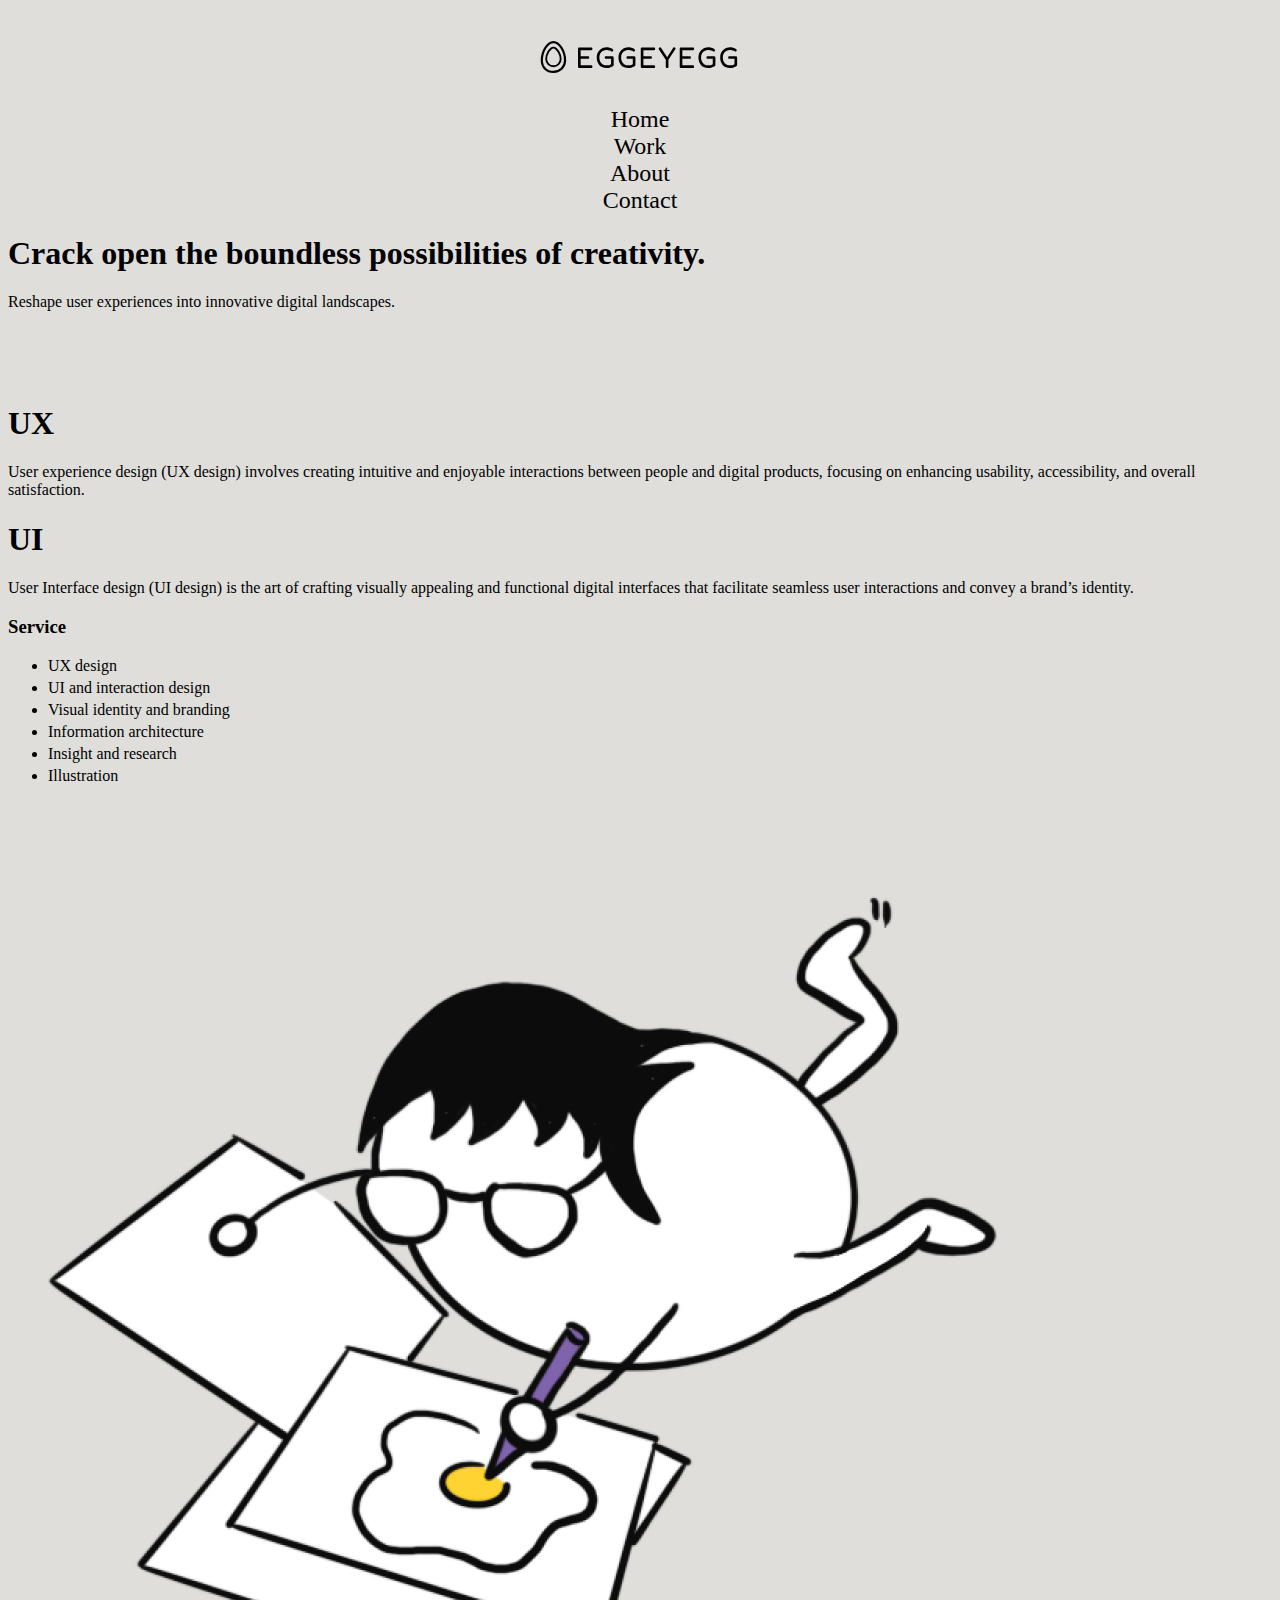
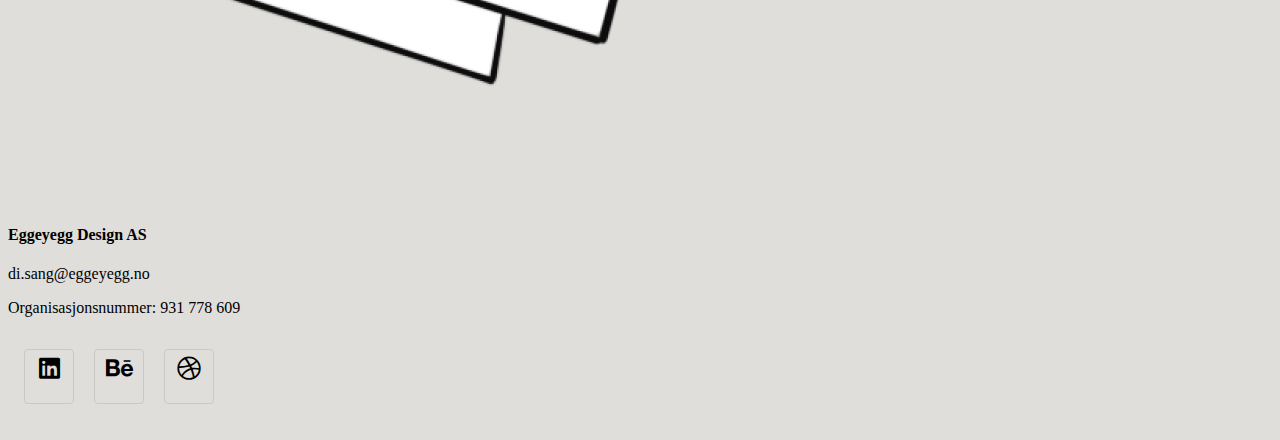
<file: index.html>
<!DOCTYPE HTML>

<html>
<head>
    <title>Eggeyegg</title>
    <meta charset="utf-8">
    <meta name="viewport" content="width=device-width, initial-scale=1, user-scalable=no" />
    <link href="https://cdn.jsdelivr.net/npm/bootstrap@5.3.1/dist/css/bootstrap.min.css" rel="stylesheet"
        integrity="sha384-4bw+/aepP/YC94hEpVNVgiZdgIC5+VKNBQNGCHeKRQN+PtmoHDEXuppvnDJzQIu9" crossorigin="anonymous">
    <link rel="stylesheet" href="assets/css/egg.css" />
    <noscript>
        <link rel="stylesheet" href="assets/css/noscript.css" />
    </noscript>

</head>

<body>
    <!-- Header -->
    <header>
        <div class="d-flex row border-bottom border-secondary">
            <div class="ps-3 col-md-1  border-end border-secondary"></div>
            <div class="d-flex row col-md-10 flex-fill  ">
            <!-- Logo -->
            <div class="p-2 col-md-3 border-end border-secondary">
                <div class="box">
                    <div class="imgwrap">
                        <a href="index.html"><img src="images/egglogo.svg" alt="" /></a>
                    </div>
                </div>
            </div>

             <!-- Nav -->
             <div class="d-flex p-2 col-md-9 justify-content-end align-items-center border-secondary">
                <nav class=" d-flex row justify-content-center mx-4">
                    <div class="mx-2 col-md-2"><a href="index.html" class="atg text-decoration-underline">Home</a></div>
                    <div class="mx-2 col-md-2"><a href="work.html" class="atg ">Work</a></div>
                    <div class="mx-2 col-md-2"><a href="about.html" class="atg">About</a></div>
                    <div class="mx-2 col-md-2"><a href="contact.html" class="atg ">Contact</a>
                    </div>
                    <!--<div class="mx-3 col-md-2"><a href="about.html">About</a></div>
                <div class="mx-3 col-md-2"><a href="contact.html">Contact</a></div>-->
                </nav>
            </div>
            </div>
            <div class="pe-3 col-md-1  border-start border-secondary"></div>
        </div>
    </header>

    <!-- Main -->
    <main class="d-flex mb-5">
        <div class="ps-3 col-md-1 "></div>
        <div class="p-4 col-md-10 flex-fill">
            <header>
                <h1 class="display-1 fw-bold">Crack open the boundless possibilities of creativity.</h1>
                <p class="fs-5 font-monospace fw-medium pt-3">Reshape user experiences into innovative digital landscapes.</p>
            </header>
            <div class="spacer"></div>
            <section class="d-flex pb-4 col-md-9 border-bottom border-secondary">
               <div class="row">
                <div class="px-4 col-md-6 border-start border-secondary">
                    <h1 class="fw-bold">UX</h1>
                    <p class="fs-5 font-monospace fw-medium">User experience design (UX design) involves creating intuitive and enjoyable
                        interactions
                        between people and digital products, focusing on enhancing usability, accessibility,
                        and
                        overall satisfaction.</p>
                </div>
                <div class="px-4 col-md-6 border-start border-end border-secondary">
                    <h1 class="fw-bold">UI</h1>
                    <p  class="fs-5 font-monospace fw-medium">User Interface design (UI design) is the art of crafting visually appealing and
                        functional
                        digital interfaces that facilitate seamless user interactions and convey a brand’s
                        identity.
                    </p>
                </div>
            </div>
             
            </section>
            <section class="d-flex mt-5">
                <div class="row">
                <div class="pt-4 ps-4 col-md-6">
                    <h3 class="pb-2 fw-bold">Service</h3>
                    <ul class="fs-5 font-monospace">
                        <li>UX design</li>
                        <li>UI and interaction design</li>
                        <li>Visual identity and branding</li>
                        <li>Information architecture</li>
                        <li>Insight and research</li>
                        <li>Illustration</li>
                    </ul>
                </div>
                <img src="images/egg.png" class="img-fluid col-md-6 float-end" alt="service image">
            </div>
            </section>
        </div>
        <div class="pe-3 col-md-1 "></div>
    </main>


    <footer>
        <div class="d-flex pt-4 text-white bg-black ">
            <div class="ps-3 col-md-1"></div>
            <div class="col-md-10 row">
            <section class="col-md-9 p-4">
                <h4 class="pb-4">Eggeyegg Design AS</h4>
                <div class="font-monospace">
                    <p>di.sang@eggeyegg.no</p>
                <p>Organisasjonsnummer: 931 778 609</p>
            </div>
    
            </section>
            <section class="col-md-3 p-4">
                <ul class="icons float-end">
                    <li><a href="https://www.linkedin.com/company/eggeyegg-design-as" class="icon brands style2 fa-linkedin"><span class="label">Linkedin</span></a></li>
                    <li><a href="https://www.behance.net/dumblesong" class="icon brands style2 fa-behance"><span class="label">Behance</span></a></li>
                    <li><a href="https://dribbble.com/dumblesong" class="icon brands style2 fa-dribbble"><span class="label">Dribbble</span></a></li>
                </ul>
            </section>
        </div>
            <div class="ps-3 col-md-1"></div>

        </div>
    </footer>


    <script src="https://cdn.jsdelivr.net/npm/bootstrap@5.3.1/dist/js/bootstrap.bundle.min.js"
        integrity="sha384-HwwvtgBNo3bZJJLYd8oVXjrBZt8cqVSpeBNS5n7C8IVInixGAoxmnlMuBnhbgrkm"
        crossorigin="anonymous"></script>

        <!-- Scripts -->
	<script src="assets/js/jquery.min.js"></script>
	<script src="assets/js/browser.min.js"></script>
	<script src="assets/js/breakpoints.min.js"></script>
	<script src="assets/js/util.js"></script>
	<script src="assets/js/main.js"></script>

</body>
</html>
</file>
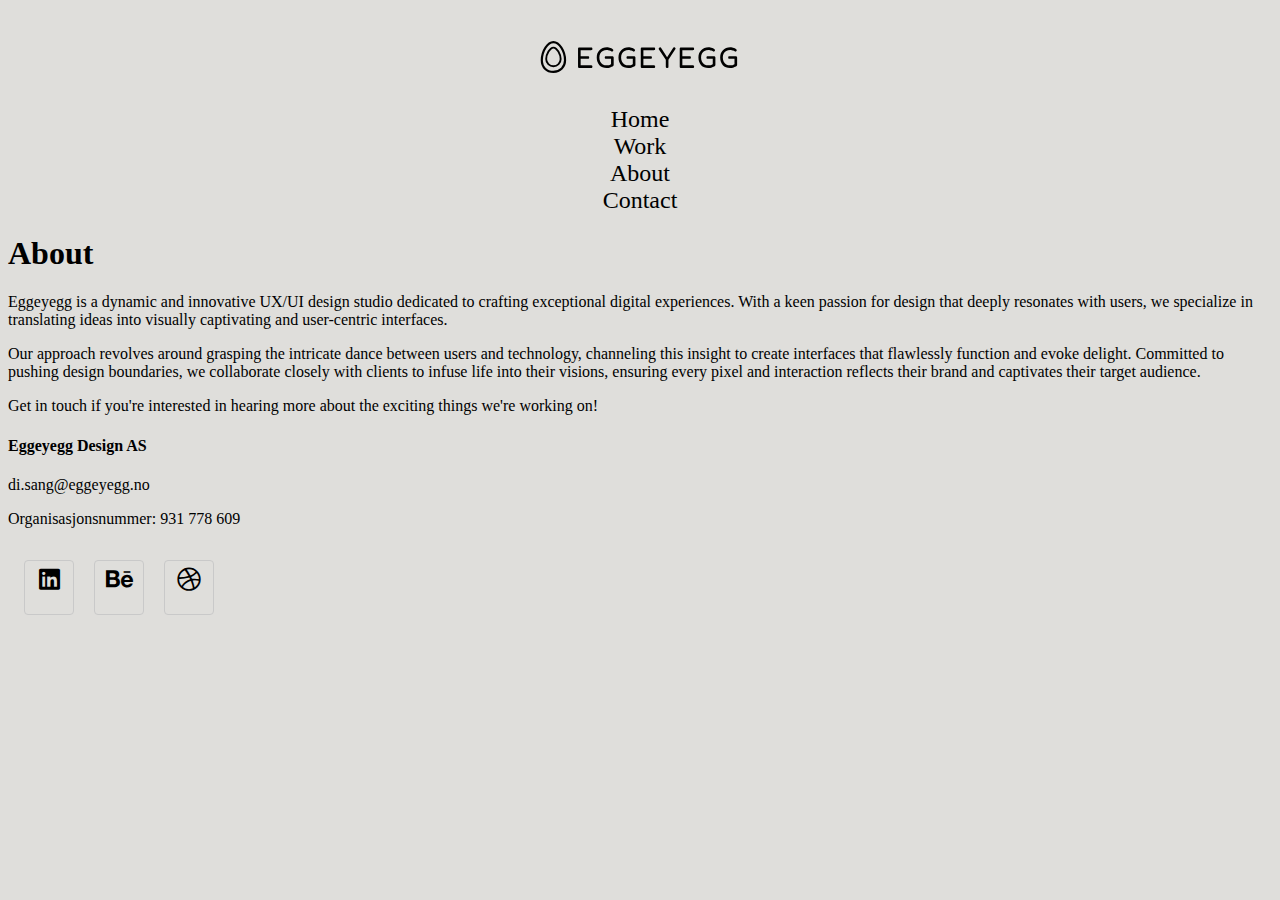
<file: about.html>
<!DOCTYPE HTML>

<html>

<head>
    <title>Eggeyegg</title>
    <meta charset="utf-8">
    <meta name="viewport" content="width=device-width, initial-scale=1, user-scalable=no" />
    <link href="https://cdn.jsdelivr.net/npm/bootstrap@5.3.1/dist/css/bootstrap.min.css" rel="stylesheet"
        integrity="sha384-4bw+/aepP/YC94hEpVNVgiZdgIC5+VKNBQNGCHeKRQN+PtmoHDEXuppvnDJzQIu9" crossorigin="anonymous">
    <link rel="stylesheet" href="assets/css/egg.css" />
    <noscript>
        <link rel="stylesheet" href="assets/css/noscript.css" />
    </noscript>

</head>

<body>
    <!-- Header -->
    <header>
        <div class="d-flex row border-bottom border-secondary">
            <div class="ps-3 col-md-1  border-end border-secondary"></div>
            <div class="d-flex row col-md-10 flex-fill  ">
                <!-- Logo -->
                <div class="p-2 col-md-3 border-end border-secondary">
                    <div class="box">
                        <div class="imgwrap">
                            <a href="index.html"><img src="images/egglogo.svg" alt="" /></a>
                        </div>
                    </div>
                </div>


                <!-- Nav -->
             <div class="d-flex p-2 col-md-9 justify-content-end align-items-center border-secondary">
                <nav class=" d-flex row justify-content-center mx-4">
                    <div class="mx-2 col-md-2"><a href="index.html" class="atg ">Home</a></div>
                    <div class="mx-2 col-md-2"><a href="work.html" class="atg ">Work</a></div>
                    <div class="mx-2 col-md-2"><a href="about.html" class="atg text-decoration-underline">About</a></div>
                    <div class="mx-2 col-md-2"><a href="contact.html" class="atg ">Contact</a>
                    </div>
                    <!--<div class="mx-3 col-md-2"><a href="about.html">About</a></div>
                <div class="mx-3 col-md-2"><a href="contact.html">Contact</a></div>-->
                </nav>
            </div>
            </div>
            <div class="pe-3 col-md-1  border-start border-secondary"></div>
        </div>
    </header>
    <!-- Main -->
    <main class="d-flex mb-5">
        <div class="ps-3 col-md-1 "></div>
        <div class="p-4 col-md-10 flex-fill">
            <header>
                <h1 class="display-2 fw-bold">About</h1>
            </header>
            <section>
                <div class="col-9 fs-5 font-monospace fw-medium pt-3">
                    <p>
                        Eggeyegg is a dynamic and innovative UX/UI design studio dedicated to crafting exceptional
                        digital experiences. With a keen passion for design that deeply resonates with users, we
                        specialize in translating ideas into visually captivating and user-centric interfaces. 
                    </p>

                    <p> 
                        Our approach revolves around grasping the intricate dance between users and technology,
                        channeling this insight to create interfaces that flawlessly function and evoke delight.
                        Committed to pushing design boundaries, we collaborate closely with clients to infuse life into
                        their visions, ensuring every pixel and interaction reflects their brand and captivates their
                        target audience.
                    </p>

                    <p>
                        Get in touch if you're interested in hearing more about the exciting things we're working on!
                    </p>

                </div>
            </section>
        </div>
        <div class="ps-3 col-md-1 "></div>
    </main>


    <footer>
        <div class="d-flex pt-4 text-white bg-black ">
            <div class="ps-3 col-md-1"></div>
            <div class="col-md-10 row">
                <section class="col-md-9 p-4">
                    <h4 class="pb-4">Eggeyegg Design AS</h4>
                    <div class="font-monospace">
                        <p>di.sang@eggeyegg.no</p>
                        <p>Organisasjonsnummer: 931 778 609</p>
                    </div>

                </section>
                <section class="col-md-3 p-4">
                    <ul class="icons float-end">
                        <li><a href="https://www.linkedin.com/company/eggeyegg-design-as"
                                class="icon brands style2 fa-linkedin"><span class="label">Linkedin</span></a></li>
                        <li><a href="https://www.behance.net/dumblesong" class="icon brands style2 fa-behance"><span
                                    class="label">Behance</span></a></li>
                        <li><a href="https://dribbble.com/dumblesong" class="icon brands style2 fa-dribbble"><span
                                    class="label">Dribbble</span></a></li>
                    </ul>
                </section>
            </div>
            <div class="ps-3 col-md-1"></div>

        </div>
    </footer>


    <script src="https://cdn.jsdelivr.net/npm/bootstrap@5.3.1/dist/js/bootstrap.bundle.min.js"
        integrity="sha384-HwwvtgBNo3bZJJLYd8oVXjrBZt8cqVSpeBNS5n7C8IVInixGAoxmnlMuBnhbgrkm"
        crossorigin="anonymous"></script>

    <!-- Scripts -->
    <script src="assets/js/jquery.min.js"></script>
    <script src="assets/js/browser.min.js"></script>
    <script src="assets/js/breakpoints.min.js"></script>
    <script src="assets/js/util.js"></script>
    <script src="assets/js/main.js"></script>

</body>

</html>
</file>
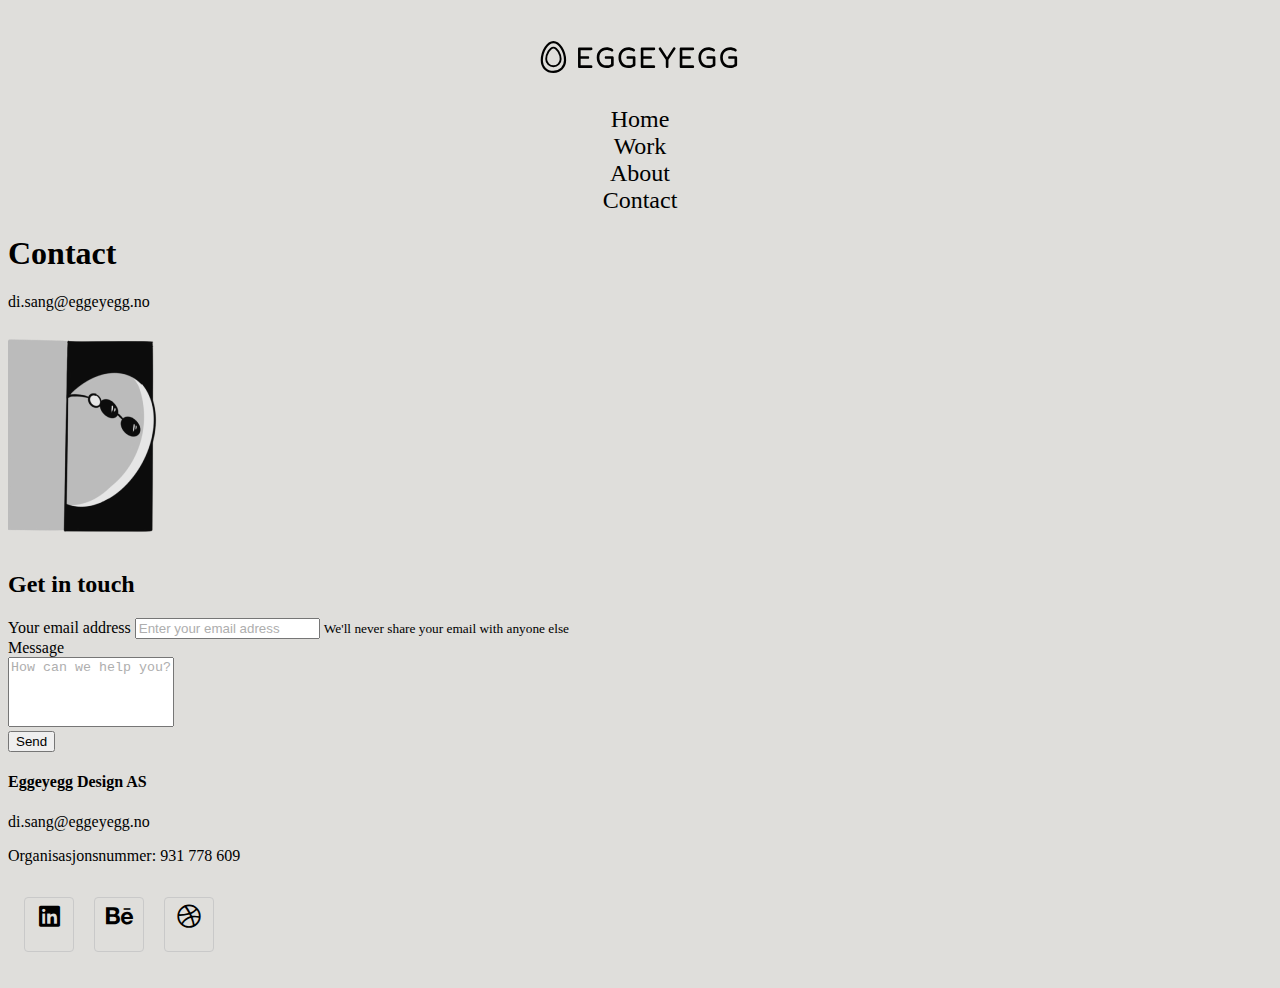
<file: contact.html>
<!DOCTYPE HTML>

<html>

<head>
    <title>Eggeyegg</title>
    <meta charset="utf-8">
    <meta name="viewport" content="width=device-width, initial-scale=1, user-scalable=no" />
    <link href="https://cdn.jsdelivr.net/npm/bootstrap@5.3.1/dist/css/bootstrap.min.css" rel="stylesheet"
        integrity="sha384-4bw+/aepP/YC94hEpVNVgiZdgIC5+VKNBQNGCHeKRQN+PtmoHDEXuppvnDJzQIu9" crossorigin="anonymous">
    <link rel="stylesheet" href="assets/css/egg.css" />
    <noscript>
        <link rel="stylesheet" href="assets/css/noscript.css" />
    </noscript>

</head>

<body>
    <!-- Header -->
    <header>
        <div class="d-flex row border-bottom border-secondary">
            <div class="ps-3 col-md-1  border-end border-secondary"></div>
            <div class="d-flex row col-md-10 flex-fill  ">
                <!-- Logo -->
                <div class="p-2 col-md-3 border-end border-secondary">
                    <div class="box">
                        <div class="imgwrap">
                            <a href="index.html"><img src="images/egglogo.svg" alt="" /></a>
                        </div>
                    </div>
                </div>

                <!-- Nav -->
                <div class="d-flex p-2 col-md-9 justify-content-end align-items-center border-secondary">
                    <nav class=" d-flex row justify-content-center mx-4">
                        <div class="mx-2 col-md-2"><a href="index.html" class="atg">Home</a></div>
                        <div class="mx-2 col-md-2"><a href="work.html" class="atg">Work</a></div>
                        <div class="mx-2 col-md-2"><a href="about.html" class="atg">About</a></div>
                        <div class="mx-2 col-md-2"><a href="contact.html" class="atg text-decoration-underline">Contact</a>
                        </div>
                        <!--<div class="mx-3 col-md-2"><a href="about.html">About</a></div>
                    <div class="mx-3 col-md-2"><a href="contact.html">Contact</a></div>-->
                    </nav>
                </div>
            </div>
            <div class="pe-3 col-md-1  border-start border-secondary"></div>
        </div>
    </header>

    <!-- Main -->
    <main class="d-flex mb-5">
        <div class="ps-3 col-md-1 "></div>
        <div class="p-4 col-md-10 flex-fill">
            <header>
                <h1 class="display-2 fw-bold">Contact</h1>
            </header>

            <section class="d-flex mt-4">
                <div class="row flex-fill">
                    <div class="col-md-6 fs-5 font-monospace fw-medium pt-3">
                        <p>di.sang@eggeyegg.no</p>
                        
                        <img src="images/observe.png" class="img-fluid" alt="egg with sunglasses">
                    </div>

                    <div class="col-md-6">
                        <h2 class="mb-4">Get in touch</h2>
                        <div class="pe-4">
                        <form action="https://formspree.io/f/mrgwpdyb"
                        method="POST">
                            <div class="form-group mb-3">
                                <label for="emailaddress" class="mb-1 fw-medium font-monospace">Your email address</label>
                                <input type="email" name="emailaddress" class="form-control font-monospace" id="emailaddress"
                                    aria-describedby="emailHelp" placeholder="Enter your email adress">
                                <small id="emailHelp" class="form-text text-muted">We'll never share your email with
                                    anyone
                                    else</small>
                            </div>
                            <div class="form-group mb-4 font-monospace">
                                <label for="message" class="mb-1 fw-medium">Message</label>
                                <textarea class="form-control font-monospace" id="message" name="message" rows="4"
                                    placeholder="How can we help you?"></textarea>
                            </div>
                            <button type="submit" class="btn btn-dark">Send</button>
                        </form>
                    </div>
                    </div>
                </div>

            </section>

        </div>

        <div class="ps-3 col-md-1 "></div>
    </main>


    <footer>
        <div class="d-flex pt-4 text-white bg-black ">
            <div class="ps-3 col-md-1"></div>
            <div class="col-md-10 row">
                <section class="col-md-9 p-4">
                    <h4 class="pb-4">Eggeyegg Design AS</h4>
                    <div class="font-monospace">
                       <p>di.sang@eggeyegg.no</p>
                        <p>Organisasjonsnummer: 931 778 609</p>

                    </div>

                </section>
                <section class="col-md-3 p-4">
                    <ul class="icons float-end">
                        <li><a href="https://www.linkedin.com/company/eggeyegg-design-as"
                                class="icon brands style2 fa-linkedin"><span class="label">Linkedin</span></a></li>
                        <li><a href="https://www.behance.net/dumblesong" class="icon brands style2 fa-behance"><span
                                    class="label">Behance</span></a></li>
                        <li><a href="https://dribbble.com/dumblesong" class="icon brands style2 fa-dribbble"><span
                                    class="label">Dribbble</span></a></li>
                    </ul>
                </section>
            </div>
            <div class="ps-3 col-md-1"></div>

        </div>
    </footer>


    <script src="https://cdn.jsdelivr.net/npm/bootstrap@5.3.1/dist/js/bootstrap.bundle.min.js"
        integrity="sha384-HwwvtgBNo3bZJJLYd8oVXjrBZt8cqVSpeBNS5n7C8IVInixGAoxmnlMuBnhbgrkm"
        crossorigin="anonymous"></script>

    <!-- Scripts -->
    <script src="assets/js/jquery.min.js"></script>
    <script src="assets/js/browser.min.js"></script>
    <script src="assets/js/breakpoints.min.js"></script>
    <script src="assets/js/util.js"></script>
    <script src="assets/js/main.js"></script>

</body>

</html>
</file>
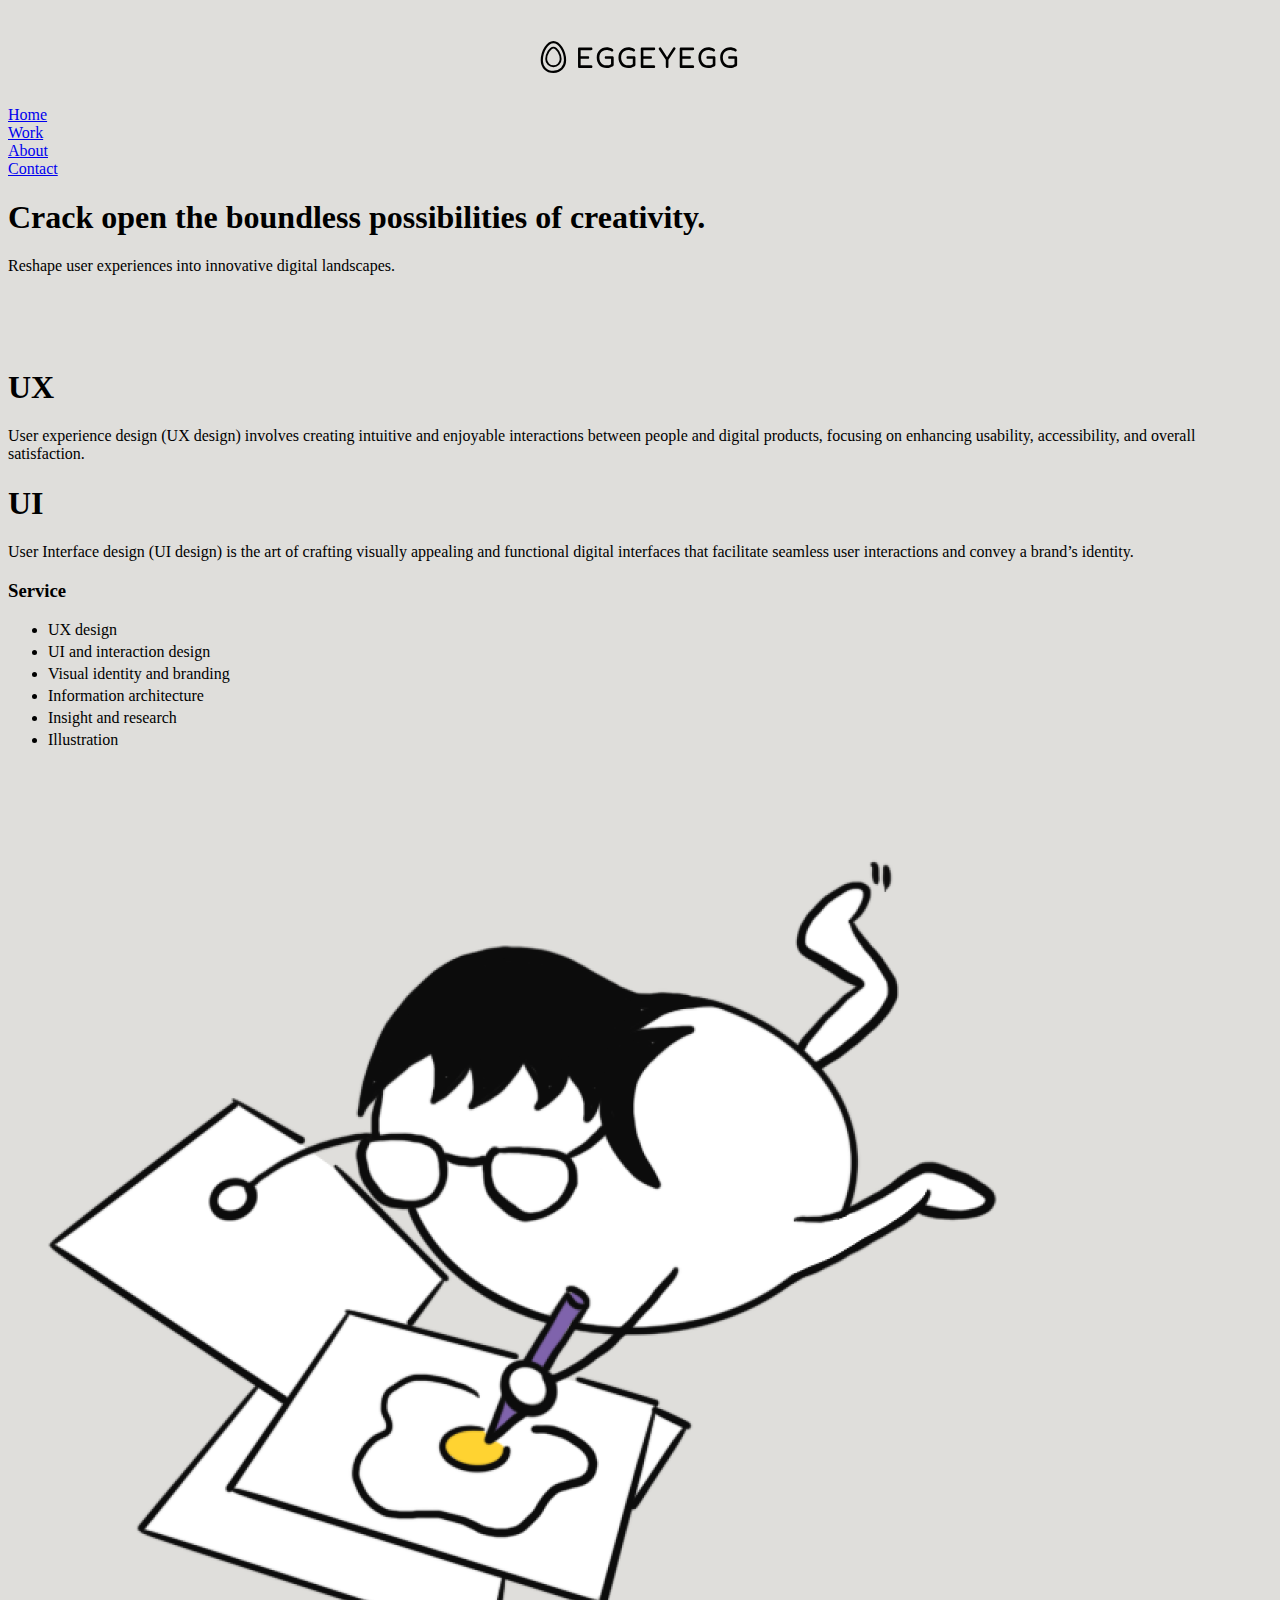
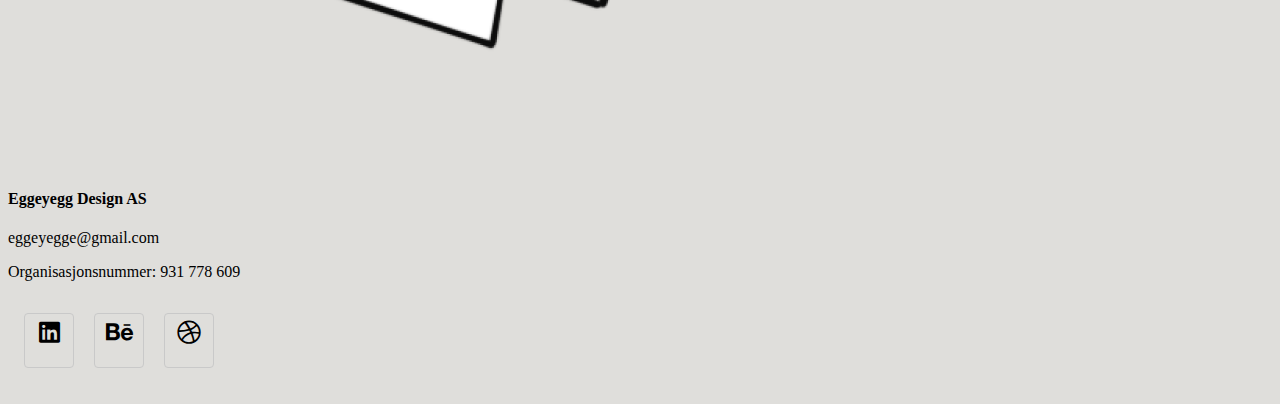
<file: home.html>
<!DOCTYPE HTML>

<html>
<head>
    <title>Eggeyegg</title>
    <meta charset="utf-8">
    <meta name="viewport" content="width=device-width, initial-scale=1, user-scalable=no" />
    <link href="https://cdn.jsdelivr.net/npm/bootstrap@5.3.1/dist/css/bootstrap.min.css" rel="stylesheet"
        integrity="sha384-4bw+/aepP/YC94hEpVNVgiZdgIC5+VKNBQNGCHeKRQN+PtmoHDEXuppvnDJzQIu9" crossorigin="anonymous">
    <link rel="stylesheet" href="assets/css/egg.css" />
    <noscript>
        <link rel="stylesheet" href="assets/css/noscript.css" />
    </noscript>

</head>

<body>
    <!-- Header -->
    <header>
        <div class="d-flex row border-bottom border-secondary">
            <div class="ps-3 col-md-1  border-end border-secondary"></div>
            <div class="d-flex row col-md-10 flex-fill  ">
            <!-- Logo -->
            <div class="p-2 col-md-3 border-end border-secondary">
                <div class="box">
                    <div class="imgwrap">
                        <a href="index.html"><img src="images/egglogo.svg" alt="" /></a>
                    </div>
                </div>
            </div>

            <!-- Nav -->
            <div class="d-flex p-2 col-md-9 justify-content-end align-items-center border-secondary">
                <nav class=" d-flex flex-row justify-content-center mx-4">
                    <div class="mx-3"><a href="home.html">Home</a></div>
                    <div class="mx-3"><a href="work.html">Work</a></div>
                    <div class="mx-3"><a href="about.html">About</a></div>
                    <div class="mx-3"><a href="contact.html">Contact</a></div>
                    <!--<div class="mx-3 col-md-2"><a href="about.html">About</a></div>
                    <div class="mx-3 col-md-2"><a href="contact.html">Contact</a></div>-->
                </nav>
            </div>
            </div>
            <div class="pe-3 col-md-1  border-start border-secondary"></div>
        </div>
    </header>

    <!-- Main -->
    <main class="d-flex mb-5">
        <div class="ps-3 col-md-1 "></div>
        <div class="p-4 col-md-10 flex-fill">
            <header>
                <h1 class="display-1 fw-bold">Crack open the boundless possibilities of creativity.</h1>
                <p class="fs-5 font-monospace fw-medium pt-3">Reshape user experiences into innovative digital landscapes.</p>
            </header>
            <div class="spacer"></div>
            <section class="d-flex pb-4 col-md-9 border-bottom border-secondary">
               <div class="row">
                <div class="px-4 col-md-6 border-start border-secondary">
                    <h1 class="fw-bold">UX</h1>
                    <p class="fs-5 font-monospace fw-medium">User experience design (UX design) involves creating intuitive and enjoyable
                        interactions
                        between people and digital products, focusing on enhancing usability, accessibility,
                        and
                        overall satisfaction.</p>
                </div>
                <div class="px-4 col-md-6 border-start border-end border-secondary">
                    <h1 class="fw-bold">UI</h1>
                    <p  class="fs-5 font-monospace fw-medium">User Interface design (UI design) is the art of crafting visually appealing and
                        functional
                        digital interfaces that facilitate seamless user interactions and convey a brand’s
                        identity.
                    </p>
                </div>
            </div>
             
            </section>
            <section class="d-flex mt-5">
                <div class="row">
                <div class="pt-4 ps-4 col-md-6">
                    <h3 class="pb-2 fw-bold">Service</h3>
                    <ul class="fs-5 font-monospace">
                        <li>UX design</li>
                        <li>UI and interaction design</li>
                        <li>Visual identity and branding</li>
                        <li>Information architecture</li>
                        <li>Insight and research</li>
                        <li>Illustration</li>
                    </ul>
                </div>
                <img src="images/egg.png" class="img-fluid col-md-6 float-end" alt="service image">
            </div>
            </section>
        </div>
        <div class="pe-3 col-md-1 "></div>
    </main>


    <footer>
        <div class="d-flex pt-4 text-white bg-black ">
            <div class="ps-3 col-md-1"></div>
            <div class="col-md-10 row">
            <section class="col-md-9 p-4">
                <h4 class="pb-4">Eggeyegg Design AS</h4>
                <div class="font-monospace">
                <p>eggeyegge@gmail.com</p>
                <p>Organisasjonsnummer: 931 778 609</p>
            </div>
    
            </section>
            <section class="col-md-3 p-4">
                <ul class="icons float-end">
                    <li><a href="https://www.linkedin.com/company/eggeyegg-design-as" class="icon brands style2 fa-linkedin"><span class="label">Linkedin</span></a></li>
                    <li><a href="https://www.behance.net/dumblesong" class="icon brands style2 fa-behance"><span class="label">Behance</span></a></li>
                    <li><a href="https://dribbble.com/dumblesong" class="icon brands style2 fa-dribbble"><span class="label">Dribbble</span></a></li>
                </ul>
            </section>
        </div>
            <div class="ps-3 col-md-1"></div>

        </div>
    </footer>


    <script src="https://cdn.jsdelivr.net/npm/bootstrap@5.3.1/dist/js/bootstrap.bundle.min.js"
        integrity="sha384-HwwvtgBNo3bZJJLYd8oVXjrBZt8cqVSpeBNS5n7C8IVInixGAoxmnlMuBnhbgrkm"
        crossorigin="anonymous"></script>

        <!-- Scripts -->
	<script src="assets/js/jquery.min.js"></script>
	<script src="assets/js/browser.min.js"></script>
	<script src="assets/js/breakpoints.min.js"></script>
	<script src="assets/js/util.js"></script>
	<script src="assets/js/main.js"></script>

</body>
</html>
</file>
<file: assets/css/noscript.css>
/*
	Phantom by HTML5 UP
	html5up.net | @ajlkn
	Free for personal and commercial use under the CCA 3.0 license (html5up.net/license)
*/

/* Tiles */

	body.is-preload .tiles article {
		-moz-transform: none;
		-webkit-transform: none;
		-ms-transform: none;
		transform: none;
		opacity: 1;
	}
</file>
<file: assets/css/egg.css>
@import url(fontawesome-all.min.css);
@import url("https://fonts.googleapis.com/css?family=DM+Mono");
@import url("https://fonts.googleapis.com/css?family=Fraunces");
@import url("https://fontlibrary.org//face/tex-gyre-adventor");



  body{
    background-color: #dfdedb;
  }

  textarea {
    height: 4rem !important;
  }

  .form-control::placeholder {
    color: rgb(174, 174, 174); /* Replace with your desired color */
  }

  

  ul {

  }

  li{
    margin-bottom: 0.25rem;
  }
  
  .navba {
    display: flex;
    gap: 20px; 
    padding: 1rem;
    width: 60%;
  }

  img{

    height:100%;
  }
  
  .atg {
    display: inline-block;
    color: black;
    text-align: center;
    width: 100%;
    font-size: 1.5rem;
    text-decoration: none;
    margin:auto;
  }

  .atg:hover {
    text-decoration: underline;
  }

  .box {
    display: flex;
    align-items: center;
    justify-content: center;
  }
  .imgwrap {
     width: 90%; /*or whatever you choose*/
     padding: 1.5rem 0;
  }
  .imgwrap img {
     display: block;
     width: 100%;
     max-width: 218px; /*actual image width*/
     height: auto; /* maintain aspect ratio*/
     margin: auto; /*optional centering of image*/
  }

.container {
    display: flex;
    width: 1000px;
  }
  
.spacer{
    height: 3.5rem;
    width:auto;
}





/* Icon */

.icon {
    text-decoration: none;
    border-bottom: none;
    position: relative;
   
}

    .icon:before {
        -moz-osx-font-smoothing: grayscale;
        -webkit-font-smoothing: antialiased;
        display: inline-block;
        font-style: normal;
        font-variant: normal;
        text-rendering: auto;
        line-height: 1;
        text-transform: none !important;
        font-family: 'Font Awesome 5 Free';
        font-weight: 400;
    }

    .icon > .label {
        display: none;
    }

    .icon:before {
        line-height: inherit;
    }

    .icon.solid:before {
        font-weight: 900;
    }

    .icon.brands:before {
        font-family: 'Font Awesome 5 Brands';
    }

    .icon.style2 {
        -moz-transition: background-color 0.2s ease-in-out, color 0.2s ease-in-out, border-color 0.2s ease-in-out;
        -webkit-transition: background-color 0.2s ease-in-out, color 0.2s ease-in-out, border-color 0.2s ease-in-out;
        -ms-transition: background-color 0.2s ease-in-out, color 0.2s ease-in-out, border-color 0.2s ease-in-out;
        transition: background-color 0.2s ease-in-out, color 0.2s ease-in-out, border-color 0.2s ease-in-out;
        background-color: transparent;
        border: solid 1px #c9c9c9;
        border-radius: 4px;
        width: 48px;
        height: 48px;
        display: inline-block;
        text-align: center;
        color: inherit;
        padding-top: 5px;
       
    }

        .icon.style2:before {
            font-size: 24px;
        }

        .icon.style2:hover {
            color: #B4B4B4;
            border-color: #B4B4B4;
        }

        .icon.style2:active {
            background-color: rgba(242, 132, 158, 0.1);
        }

/* Icons */

ul.icons {
    cursor: default;
    list-style: none;
    padding-left: 0;
    margin: 0 0 2em 0;
}

    ul.icons li {
        display: inline-block;
        padding: 1em 0 0 1em;
    }
</file>
